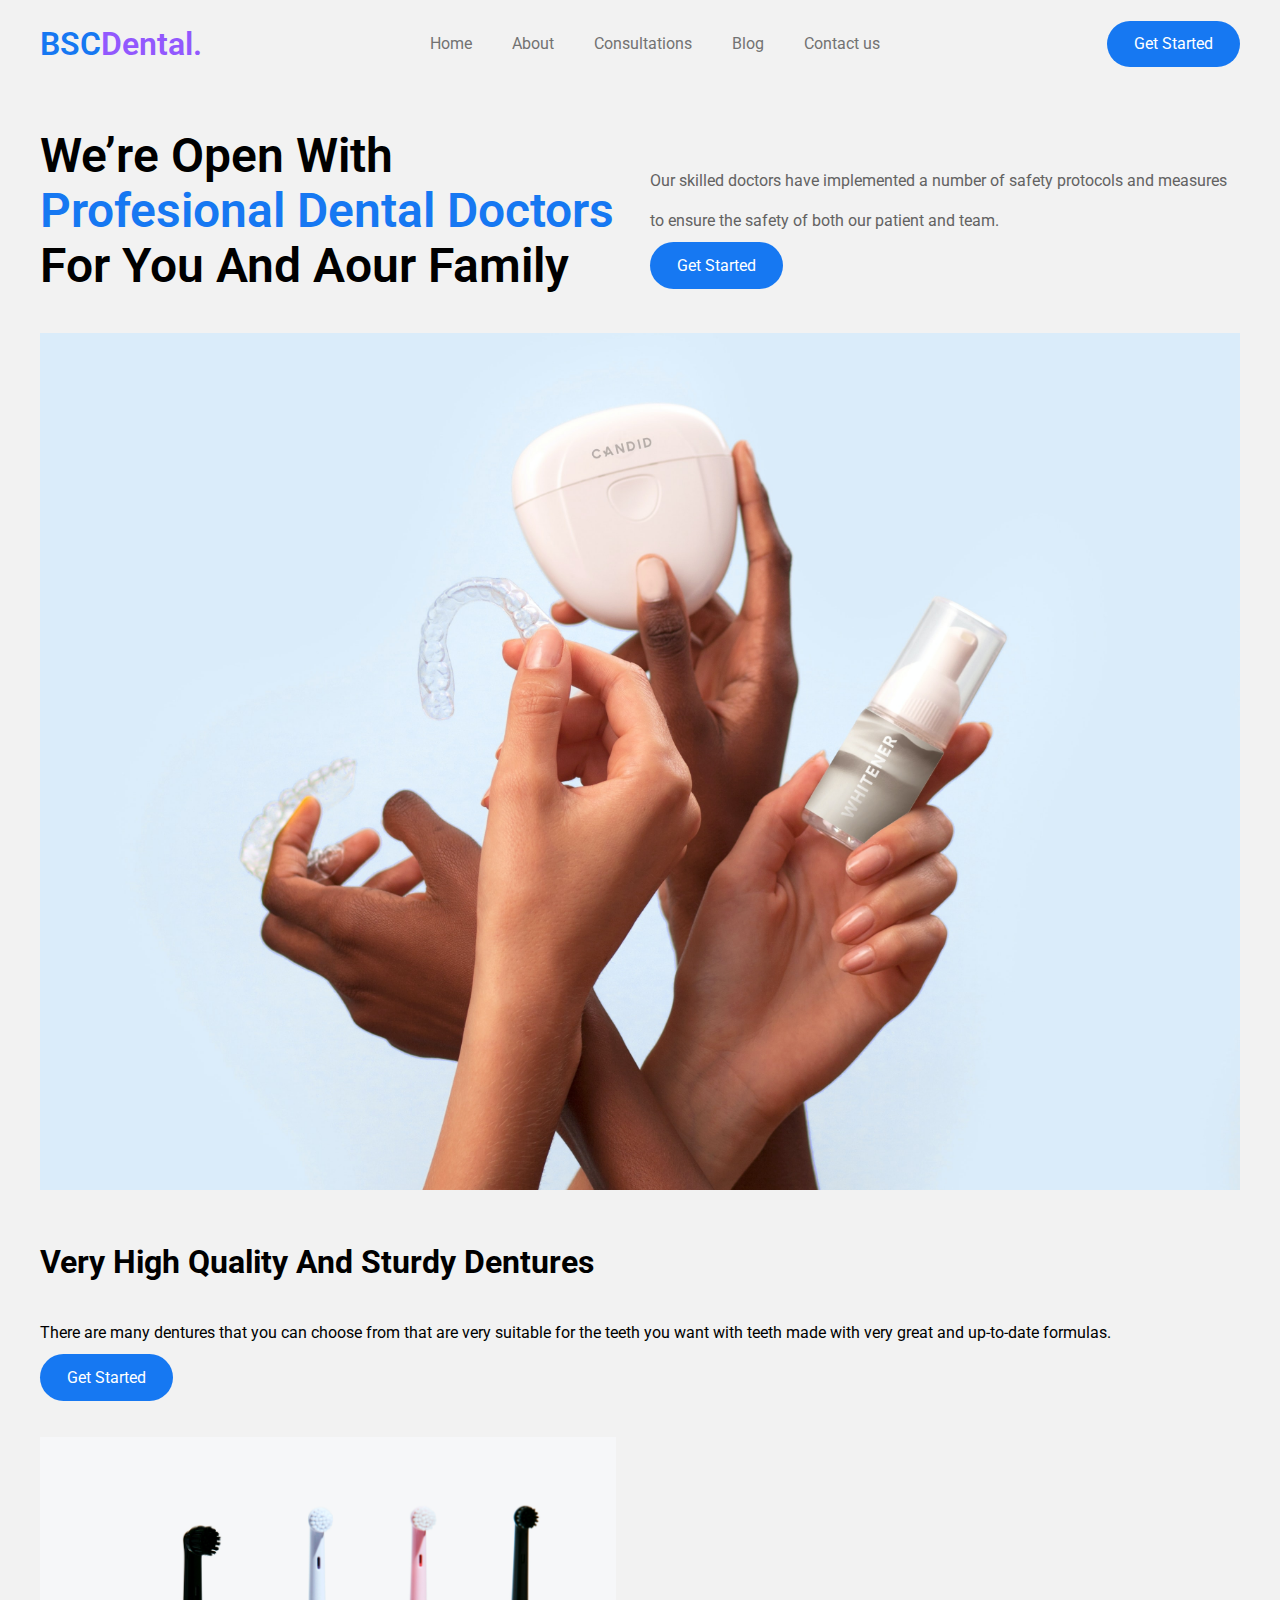
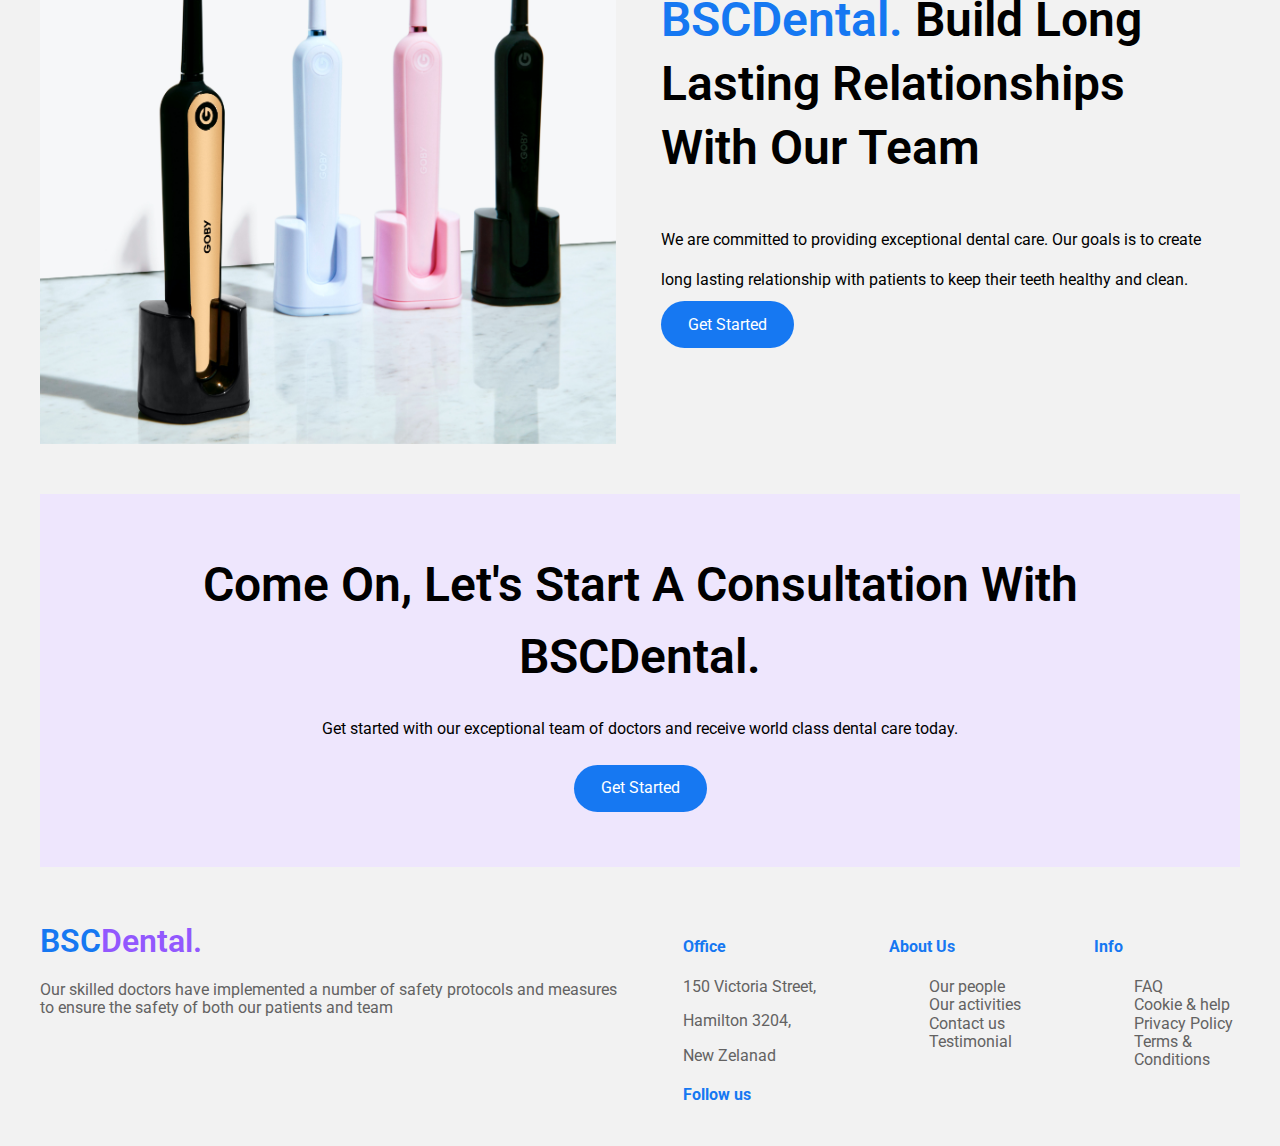
<file: new-developer-activity/index.html>
<!DOCTYPE html>
<html lang="en">
    <head>
        <meta charset="UTF-8">
        <meta http-equiv="X-UA-Compatible" content="IE=edge">
        <meta name="viewport" content="width=device-width, initial-scale=1.0">
        <title>BSC Dental</title>

        <link rel="stylesheet" href="css/normallize.css">
        <link rel="stylesheet" href="css/main.css">

        <link rel="preconnect" href="https://fonts.googleapis.com">
        <link rel="preconnect" href="https://fonts.gstatic.com" crossorigin>
        <link href="https://fonts.googleapis.com/css2?family=Roboto:wght@100;300;400;500;700;900&display=swap" rel="stylesheet">

    </head>
    <body>
        <div class="container">
            <header>

                <div class="logo">
                    <span>BSC</span>Dental.
                </div>

                <ul>
                    <li><a href="#home">Home</a></li>
                    <li><a href="#about">About</a></li>
                    <li><a href="#consultation">Consultations</a></li>
                    <li><a href="#blog">Blog</a></li>
                    <li><a href="#contact">Contact us</a></li>
                </ul>

                <a class="btn" href="#get-started">Get Started</a>

            </header>
            <main>

                <section class="hero-tagline">
                    <h2>We’re Open With <span>Profesional Dental Doctors </span> For You And Aour Family</h2> 
                    <div class="cta">
                        <p>Our skilled doctors have implemented a number of safety protocols and measures to ensure the safety of both our patient and team.</p>
                        <a class="btn" href="#get-started">Get Started</a>
                    </div>
                </section>
                
                <img class="hero-image" src="./images/candid-WFsNCIn8OF4-unsplash.jpg" alt="" srcset="">
                
                <section class="services">
                    <div class="service">
<!--                         <img src="./images/benyamin-bohlouli-LQ698TTvGpA-unsplash.jpg" alt=""> -->
                        <h3>Very high quality and sturdy dentures</h3>
                        <p>There are many dentures that you can choose from that are very suitable for the teeth you want with teeth made with very great and up-to-date formulas.</p>
                        <a class="btn" href="#get-started">Get Started</a>
                    </div>
                </section>

                <section class="values">
                    <div class="value">
                        <img src="./images/goby-zHMpGLOD8nI-unsplash.jpg" alt="" srcset="">
                        <div class="content">
                            <h2><span>BSCDental.</span> Build Long Lasting Relationships With Our Team</h2>
                            <p>We are committed to providing exceptional dental care. Our goals is to create long lasting relationship with patients to keep their teeth healthy and clean.</p>
                            <a class="btn" href="#get-started">Get Started</a>
                        </div>
                    </div>
                </section>

                <div class="consultation-cta">
                    <h4>Come On, Let's Start A Consultation With  BSCDental.</h4>
                    <p>Get started with our exceptional team of doctors and receive world class dental care today.</p>
                    <a class="btn" href="#get-started">Get Started</a>
                </div>

            </main>

            <footer>
                <div class="footnote footer-text">
                    <div class="logo">
                        <span>BSC</span>Dental.
                    </div>
                    <p class="footer-text">Our skilled doctors have implemented a number of safety protocols and measures to ensure the safety of both our patients and team</p>
                </div>
                
                <div class="office">
                    <h4>Office</h4>
                    <div class="footer-text">
                        <p>150 Victoria Street,</p>
                        <p>Hamilton 3204,</p>
                        <p>New Zelanad</p>
                    </div>
                    <div class="socials">
                        <h4>Follow us</h4>
                        
                    </div>
                </div>
                <div class="about-us">
                    <h4>About Us</h4>
                    <ul class="footer-text">
                        <li><a href="#our-people">Our people</a></li>
                        <li><a href="#our-activities">Our activities</a></li>
                        <li><a href="#contact">Contact us</a></li>
                        <li><a href="#testimonial">Testimonial</a></li>
                    </ul>
                </div>
                <div class="info">
                    <h4>Info</h4>
                    <ul class="footer-text">
                        <li><a href="#faq">FAQ</a></li>
                        <li><a href="#cookies">Cookie & help</a></li>
                        <li><a href="#provacy-policy">Privacy Policy</a></li>
                        <li><a href="#t&c">Terms & Conditions</a></li>
                    </ul>
                </div>
            </footer>
        </div>
    </body>
</html>
</file>
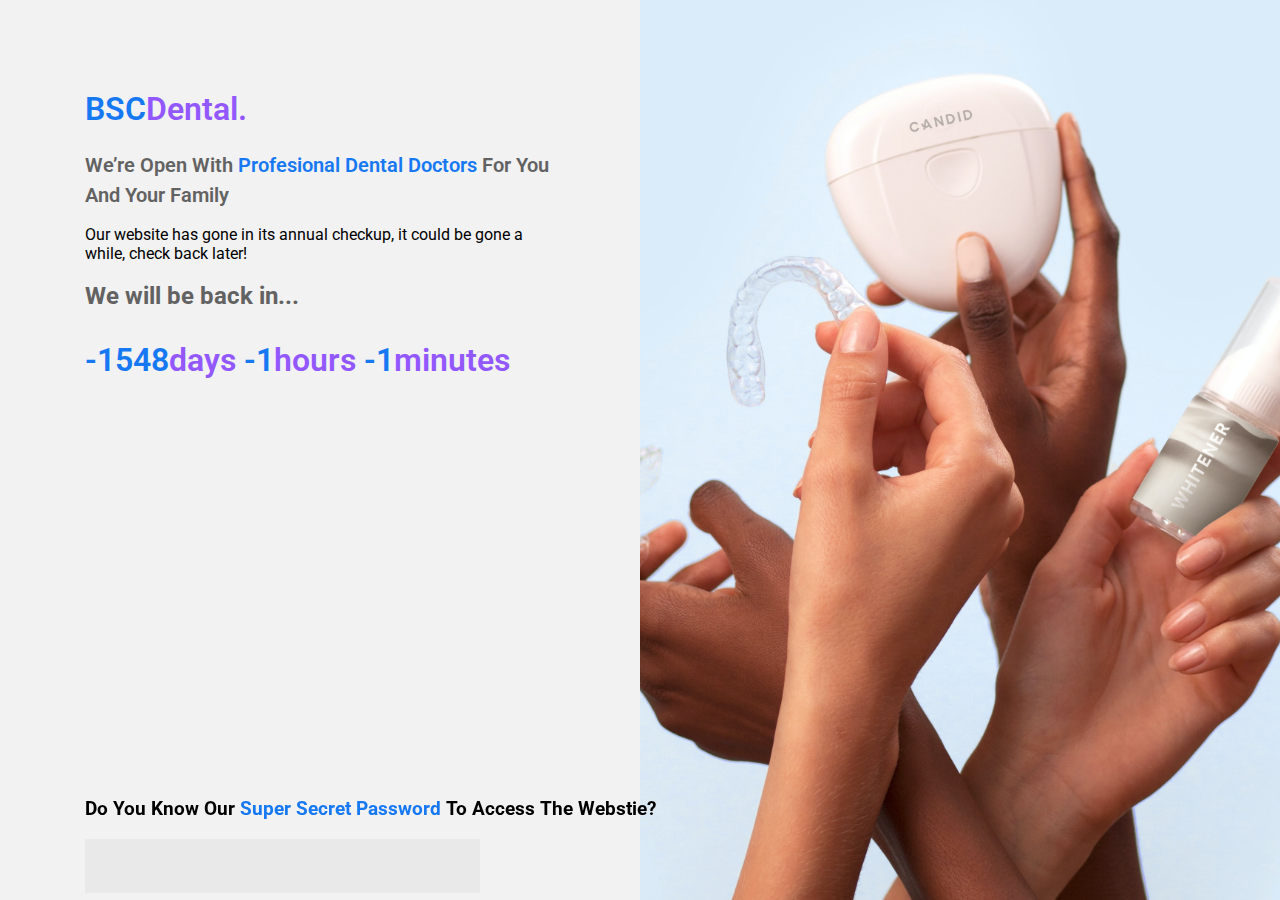
<file: new-developer-activity/coming-soon.html>
<!DOCTYPE html>
<html lang="en">
<head>
    <meta charset="UTF-8">
    <meta http-equiv="X-UA-Compatible" content="IE=edge">
    <meta name="viewport" content="width=device-width, initial-scale=1.0">
    <title>Document</title>

    <link rel="stylesheet" href="css/normallize.css">
    <link rel="stylesheet" href="css/main.css">

    <link rel="preconnect" href="https://fonts.googleapis.com">
    <link rel="preconnect" href="https://fonts.gstatic.com" crossorigin>
    <link href="https://fonts.googleapis.com/css2?family=Roboto:wght@100;300;400;500;700;900&display=swap" rel="stylesheet">
    <script src="./js/index.js"></script>
</head>
<body>
    <div class="coming-soon">
        <div class="content">
            <div class="logo">
                <span>BSC</span>Dental.
                <h2>We’re Open With <span>Profesional Dental Doctors</span> For You And Your Family</h2>
            </div>
            <p>Our website has gone in its annual checkup, it could be gone a while, check back later!</p>
            <div class="countdown">
                <h2>We will be back in...</h2>
                
                <h3><span id="days">0</span>days <span id="hours">0</span>hours <span id="minutes">0</span>minutes</h3>
                <!-- Todo: 
                - Add Clock for Countdown -->
            </div>
            <div class="site-access">
                <h3>Do You Know Our <span>Super Secret Password</span> To Access The Webstie?</h3>
                <input id="login-input" class="input-text" type="password"/> <br>
                <a id="maintenance-login" class="btn">Login</a>
            </div>
            <script src="./js/login.js"></script>
        </div>
        <img src="./images/candid-WFsNCIn8OF4-unsplash.jpg" alt="" srcset="">
    </div>
</body>
</html>
</file>
<file: new-developer-activity/css/main.css>
body {
  background: #f2f2f2;
  font-family: 'Roboto', sans-serif;
}

.container {
  max-width: 1200px;
  margin: 0 auto;
}

header {
  display: -webkit-box;
  display: -ms-flexbox;
  display: flex;
  -webkit-box-pack: justify;
      -ms-flex-pack: justify;
          justify-content: space-between;
  -webkit-box-align: center;
      -ms-flex-align: center;
          align-items: center;
  margin: 20px 0px;
}

header ul {
  display: -webkit-box;
  display: -ms-flexbox;
  display: flex;
  gap: 40px;
  list-style-type: none;
  margin: 0;
  padding: 0;
}

header ul a {
  text-decoration: none;
  color: #727272;
  font-style: normal;
  font-weight: 400;
  font-size: 16px;
}

.logo {
  font-style: normal;
  font-weight: 600;
  font-size: 32px;
  line-height: 48px;
  text-align: left;
  color: #9258FE;
}

.logo span {
  color: #1678F2;
}

.hero-tagline {
  display: -ms-grid;
  display: grid;
  -ms-grid-columns: 1fr 1fr;
      grid-template-columns: 1fr 1fr;
  gap: 20px;
}

.hero-tagline h2 {
  font-style: normal;
  font-weight: 600;
  font-size: 48px;
  line-height: 55px;
  text-transform: capitalize;
}

.hero-tagline h2 span {
  color: #1678F2;
}

.hero-tagline .cta {
  margin: auto;
}

.hero-tagline .cta p {
  font-style: normal;
  font-weight: 400;
  font-size: 16px;
  line-height: 40px;
  color: #636262;
}

.hero-image {
  width: 100%;
}

.services {
  margin: 50px 0px;
}

.services .service img {
  width: 304px;
  height: 304px;
}

.services .service h3 {
  font-style: normal;
  font-weight: 700;
  font-size: 32px;
  line-height: 37px;
  text-transform: capitalize;
}

.services .service p {
  font-style: normal;
  font-weight: 400;
  font-size: 16px;
  line-height: 40px;
}

.values .value {
  display: -webkit-box;
  display: -ms-flexbox;
  display: flex;
  -webkit-box-align: center;
      -ms-flex-align: center;
          align-items: center;
  gap: 20px;
}

.values .value img {
  width: 576px;
  height: 607px;
}

.values .value .content {
  padding: 25px;
}

.values .value .content h2 {
  font-style: normal;
  font-weight: 600;
  font-size: 48px;
  line-height: 64px;
  text-transform: capitalize;
}

.values .value .content h2 span {
  color: #1678F2;
}

.values .value .content p {
  font-style: normal;
  font-weight: 400;
  font-size: 16px;
  line-height: 40px;
}

.consultation-cta {
  background: #EEE6FD;
  display: -webkit-box;
  display: -ms-flexbox;
  display: flex;
  -webkit-box-pack: center;
      -ms-flex-pack: center;
          justify-content: center;
  -webkit-box-align: center;
      -ms-flex-align: center;
          align-items: center;
  -webkit-box-orient: vertical;
  -webkit-box-direction: normal;
      -ms-flex-direction: column;
          flex-direction: column;
  padding: 55px;
  margin: 50px 0px;
}

.consultation-cta h4 {
  font-style: normal;
  font-weight: 600;
  font-size: 48px;
  line-height: 72px;
  text-align: center;
  margin: 0;
}

.consultation-cta p {
  font-style: normal;
  font-weight: 400;
  font-size: 16px;
  line-height: 40px;
}

.coming-soon {
  display: -ms-grid;
  display: grid;
  -ms-grid-columns: 1fr 1fr;
      grid-template-columns: 1fr 1fr;
}

.coming-soon .content {
  padding: 85px;
}

.coming-soon .logo h2 {
  color: #636262;
  font-style: normal;
  font-weight: 600;
  font-size: 20px;
  line-height: 30px;
}

.coming-soon img {
  width: 100%;
  height: 100vh;
  -o-object-fit: cover;
     object-fit: cover;
}

.btn {
  padding: 14px 27px;
  background: #1678F2;
  border-radius: 128px;
  text-decoration: none;
  color: #fff;
}

.footer .logo {
  font-size: 20px !important;
}

footer{
  display: grid;
  grid-template-columns: 4fr 1fr 1fr 1fr;
  column-gap: 5%;
  margin-bottom: 20px;
}
.site-access{
  display: flex;
  flex-direction: column;
  position: fixed;
  top: 780px;
}
.site-access .btn{
  margin-right: auto;
}
.site-access span{
  color: #1678F2;
}
.input-text{
  outline: none;
  border: none;
  /* padding: 10px 10px 10px 10px;
   */
  background-color: #e9e9e9;
  padding-left: 13px;
  width: 380px;
  height: 52px;
}

.countdown h2 {
  color: #636262;
}

.countdown h3{
  color: #9258FE;
  font-weight: 600;
  font-size: 32px;
}
.countdown span{
  color: #1678F2;
}

.footer-text{
  font-weight: 400;
  color: #636262;
  font-size: 16px;
}
.footer-text li a {
  text-decoration: none;
  color: #636262;
}

.info ul {
  list-style-type: none;
}

.about-us ul{ 
  list-style-type: none;
}
footer h4{
  color: #1678F2;
}


/*# sourceMappingURL=main.css.map */
</file>
<file: new-developer-activity/css/normallize.css>
/*! normalize.css v8.0.1 | MIT License | github.com/necolas/normalize.css */

/* Document
   ========================================================================== */

/**
 * 1. Correct the line height in all browsers.
 * 2. Prevent adjustments of font size after orientation changes in iOS.
 */

 html {
    line-height: 1.15; /* 1 */
    -webkit-text-size-adjust: 100%; /* 2 */
  }
  
  /* Sections
     ========================================================================== */
  
  /**
   * Remove the margin in all browsers.
   */
  
  body {
    margin: 0;
  }
  
  /**
   * Render the `main` element consistently in IE.
   */
  
  main {
    display: block;
  }
  
  /**
   * Correct the font size and margin on `h1` elements within `section` and
   * `article` contexts in Chrome, Firefox, and Safari.
   */
  
  h1 {
    font-size: 2em;
    margin: 0.67em 0;
  }
  
  /* Grouping content
     ========================================================================== */
  
  /**
   * 1. Add the correct box sizing in Firefox.
   * 2. Show the overflow in Edge and IE.
   */
  
  hr {
    box-sizing: content-box; /* 1 */
    height: 0; /* 1 */
    overflow: visible; /* 2 */
  }
  
  /**
   * 1. Correct the inheritance and scaling of font size in all browsers.
   * 2. Correct the odd `em` font sizing in all browsers.
   */
  
  pre {
    font-family: monospace, monospace; /* 1 */
    font-size: 1em; /* 2 */
  }
  
  /* Text-level semantics
     ========================================================================== */
  
  /**
   * Remove the gray background on active links in IE 10.
   */
  
  a {
    background-color: transparent;
  }
  
  /**
   * 1. Remove the bottom border in Chrome 57-
   * 2. Add the correct text decoration in Chrome, Edge, IE, Opera, and Safari.
   */
  
  abbr[title] {
    border-bottom: none; /* 1 */
    text-decoration: underline; /* 2 */
    text-decoration: underline dotted; /* 2 */
  }
  
  /**
   * Add the correct font weight in Chrome, Edge, and Safari.
   */
  
  b,
  strong {
    font-weight: bolder;
  }
  
  /**
   * 1. Correct the inheritance and scaling of font size in all browsers.
   * 2. Correct the odd `em` font sizing in all browsers.
   */
  
  code,
  kbd,
  samp {
    font-family: monospace, monospace; /* 1 */
    font-size: 1em; /* 2 */
  }
  
  /**
   * Add the correct font size in all browsers.
   */
  
  small {
    font-size: 80%;
  }
  
  /**
   * Prevent `sub` and `sup` elements from affecting the line height in
   * all browsers.
   */
  
  sub,
  sup {
    font-size: 75%;
    line-height: 0;
    position: relative;
    vertical-align: baseline;
  }
  
  sub {
    bottom: -0.25em;
  }
  
  sup {
    top: -0.5em;
  }
  
  /* Embedded content
     ========================================================================== */
  
  /**
   * Remove the border on images inside links in IE 10.
   */
  
  img {
    border-style: none;
  }
  
  /* Forms
     ========================================================================== */
  
  /**
   * 1. Change the font styles in all browsers.
   * 2. Remove the margin in Firefox and Safari.
   */
  
  button,
  input,
  optgroup,
  select,
  textarea {
    font-family: inherit; /* 1 */
    font-size: 100%; /* 1 */
    line-height: 1.15; /* 1 */
    margin: 0; /* 2 */
  }
  
  /**
   * Show the overflow in IE.
   * 1. Show the overflow in Edge.
   */
  
  button,
  input { /* 1 */
    overflow: visible;
  }
  
  /**
   * Remove the inheritance of text transform in Edge, Firefox, and IE.
   * 1. Remove the inheritance of text transform in Firefox.
   */
  
  button,
  select { /* 1 */
    text-transform: none;
  }
  
  /**
   * Correct the inability to style clickable types in iOS and Safari.
   */
  
  button,
  [type="button"],
  [type="reset"],
  [type="submit"] {
    -webkit-appearance: button;
  }
  
  /**
   * Remove the inner border and padding in Firefox.
   */
  
  button::-moz-focus-inner,
  [type="button"]::-moz-focus-inner,
  [type="reset"]::-moz-focus-inner,
  [type="submit"]::-moz-focus-inner {
    border-style: none;
    padding: 0;
  }
  
  /**
   * Restore the focus styles unset by the previous rule.
   */
  
  button:-moz-focusring,
  [type="button"]:-moz-focusring,
  [type="reset"]:-moz-focusring,
  [type="submit"]:-moz-focusring {
    outline: 1px dotted ButtonText;
  }
  
  /**
   * Correct the padding in Firefox.
   */
  
  fieldset {
    padding: 0.35em 0.75em 0.625em;
  }
  
  /**
   * 1. Correct the text wrapping in Edge and IE.
   * 2. Correct the color inheritance from `fieldset` elements in IE.
   * 3. Remove the padding so developers are not caught out when they zero out
   *    `fieldset` elements in all browsers.
   */
  
  legend {
    box-sizing: border-box; /* 1 */
    color: inherit; /* 2 */
    display: table; /* 1 */
    max-width: 100%; /* 1 */
    padding: 0; /* 3 */
    white-space: normal; /* 1 */
  }
  
  /**
   * Add the correct vertical alignment in Chrome, Firefox, and Opera.
   */
  
  progress {
    vertical-align: baseline;
  }
  
  /**
   * Remove the default vertical scrollbar in IE 10+.
   */
  
  textarea {
    overflow: auto;
  }
  
  /**
   * 1. Add the correct box sizing in IE 10.
   * 2. Remove the padding in IE 10.
   */
  
  [type="checkbox"],
  [type="radio"] {
    box-sizing: border-box; /* 1 */
    padding: 0; /* 2 */
  }
  
  /**
   * Correct the cursor style of increment and decrement buttons in Chrome.
   */
  
  [type="number"]::-webkit-inner-spin-button,
  [type="number"]::-webkit-outer-spin-button {
    height: auto;
  }
  
  /**
   * 1. Correct the odd appearance in Chrome and Safari.
   * 2. Correct the outline style in Safari.
   */
  
  [type="search"] {
    -webkit-appearance: textfield; /* 1 */
    outline-offset: -2px; /* 2 */
  }
  
  /**
   * Remove the inner padding in Chrome and Safari on macOS.
   */
  
  [type="search"]::-webkit-search-decoration {
    -webkit-appearance: none;
  }
  
  /**
   * 1. Correct the inability to style clickable types in iOS and Safari.
   * 2. Change font properties to `inherit` in Safari.
   */
  
  ::-webkit-file-upload-button {
    -webkit-appearance: button; /* 1 */
    font: inherit; /* 2 */
  }
  
  /* Interactive
     ========================================================================== */
  
  /*
   * Add the correct display in Edge, IE 10+, and Firefox.
   */
  
  details {
    display: block;
  }
  
  /*
   * Add the correct display in all browsers.
   */
  
  summary {
    display: list-item;
  }
  
  /* Misc
     ========================================================================== */
  
  /**
   * Add the correct display in IE 10+.
   */
  
  template {
    display: none;
  }
  
  /**
   * Add the correct display in IE 10.
   */
  
  [hidden] {
    display: none;
  }
</file>
